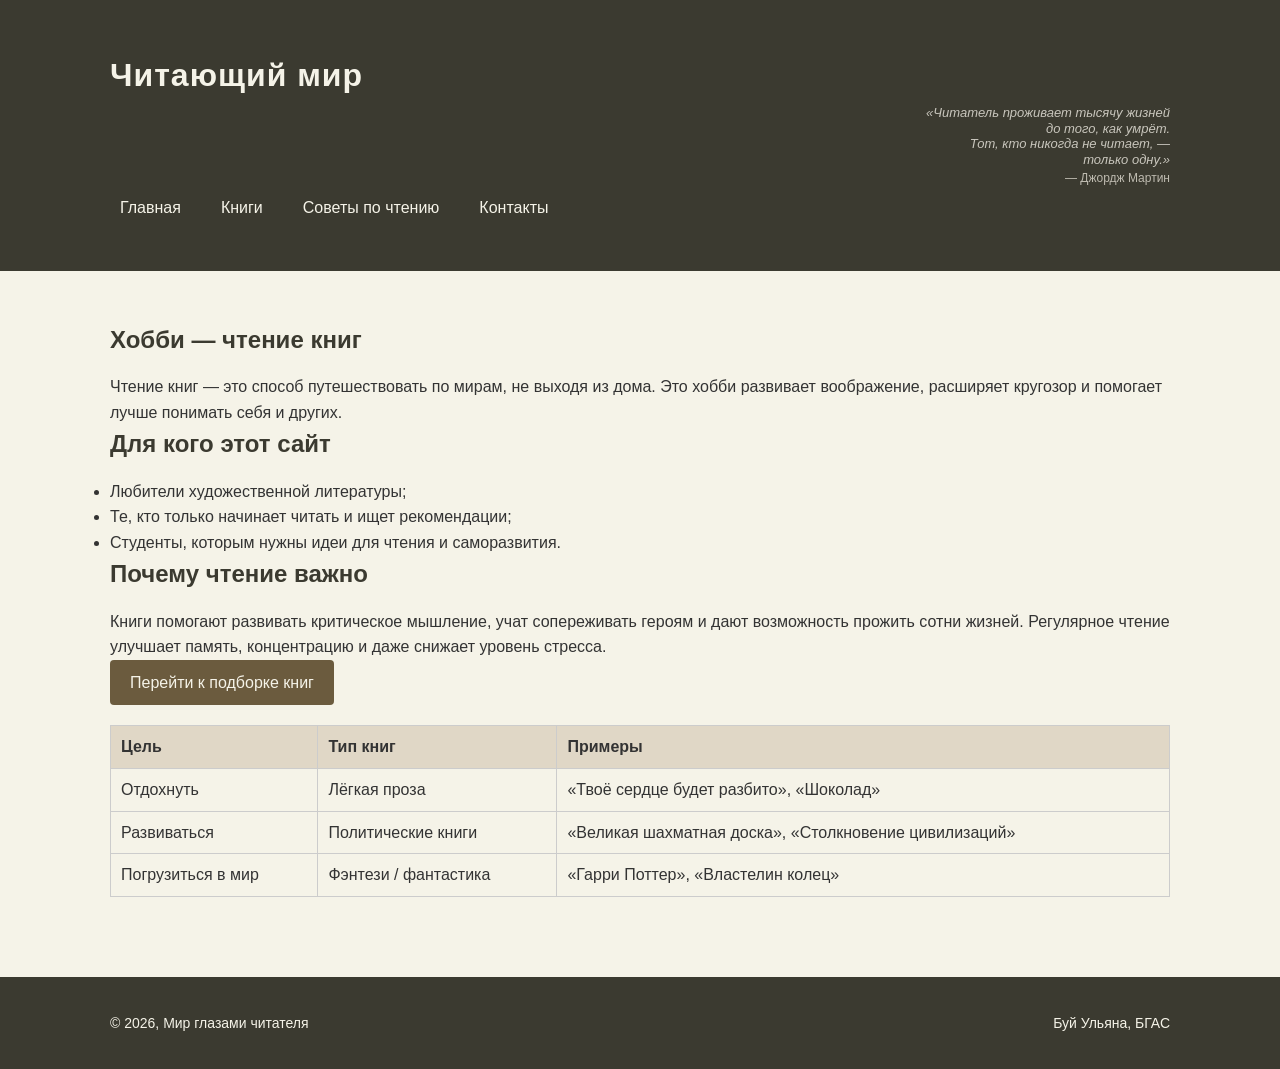
<file: index.html>
<!DOCTYPE html>
<html lang="ru">
<head>
    <meta charset="UTF-8">
    <title>Читающий мир — хобби чтения книг</title>
    <link rel="stylesheet" href="style.css">
</head>
<body>
<header>
    <div class="container">
        <div class="logo">Читающий мир</div>
<div class="header-quote">
    <span>«Читатель проживает тысячу жизней</span>
    <span>до того, как умрёт.</span>
    <span>Тот, кто никогда не читает, —</span>
    <span>только одну.»</span>
    <span class="quote-author">— Джордж Мартин</span>
</div>



        <nav>
            <ul>
                <li><a href="index.html">Главная</a></li>
                <li><a href="books.html">Книги</a></li>
                <li><a href="blog.html">Советы по чтению</a></li>
                <li><a href="contacts.html">Контакты</a></li>
            </ul>
        </nav>
    </div>
</header>

<main>
    <div class="container">
        <section>
            <h1>Хобби — чтение книг</h1>
            <p>Чтение книг — это способ путешествовать по мирам, не выходя из дома. 
               Это хобби развивает воображение, расширяет кругозор и помогает лучше понимать себя и других.</p>
        </section>

        <section>
            <h2>Для кого этот сайт</h2>
            <ul>
                <li>Любители художественной литературы;</li>
                <li>Те, кто только начинает читать и ищет рекомендации;</li>
                <li>Студенты, которым нужны идеи для чтения и саморазвития.</li>
            </ul>
        </section>

        <section>
            <h2>Почему чтение важно</h2>
            <p>Книги помогают развивать критическое мышление, учат сопереживать героям и 
               дают возможность прожить сотни жизней. Регулярное чтение улучшает память, 
               концентрацию и даже снижает уровень стресса.</p>

            <a href="books.html" class="btn">Перейти к подборке книг</a>

            <table class="reading-table">
    <thead>
        <tr>
            <th>Цель</th>
            <th>Тип книг</th>
            <th>Примеры</th>
        </tr>
    </thead>
    <tbody>
        <tr>
            <td>Отдохнуть</td>
            <td>Лёгкая проза</td>
            <td>«Твоё сердце будет разбито», «Шоколад»</td>
        </tr>
        <tr>
            <td>Развиваться</td>
            <td>Политические книги</td>
            <td>«Великая шахматная доска», «Столкновение цивилизаций»</td>
        </tr>
        <tr>
            <td>Погрузиться в мир</td>
            <td>Фэнтези / фантастика</td>
            <td>«Гарри Поттер», «Властелин колец»</td>
        </tr>
    </tbody>
</table>


        </section>
    </div>
</main>

<footer>
    <div class="container footer-inner">
        <div>© 2026, Мир глазами читателя</div>
        <div>Буй Ульяна, БГАС</div>
    </div>
</footer>

</body>
</html>
</file>
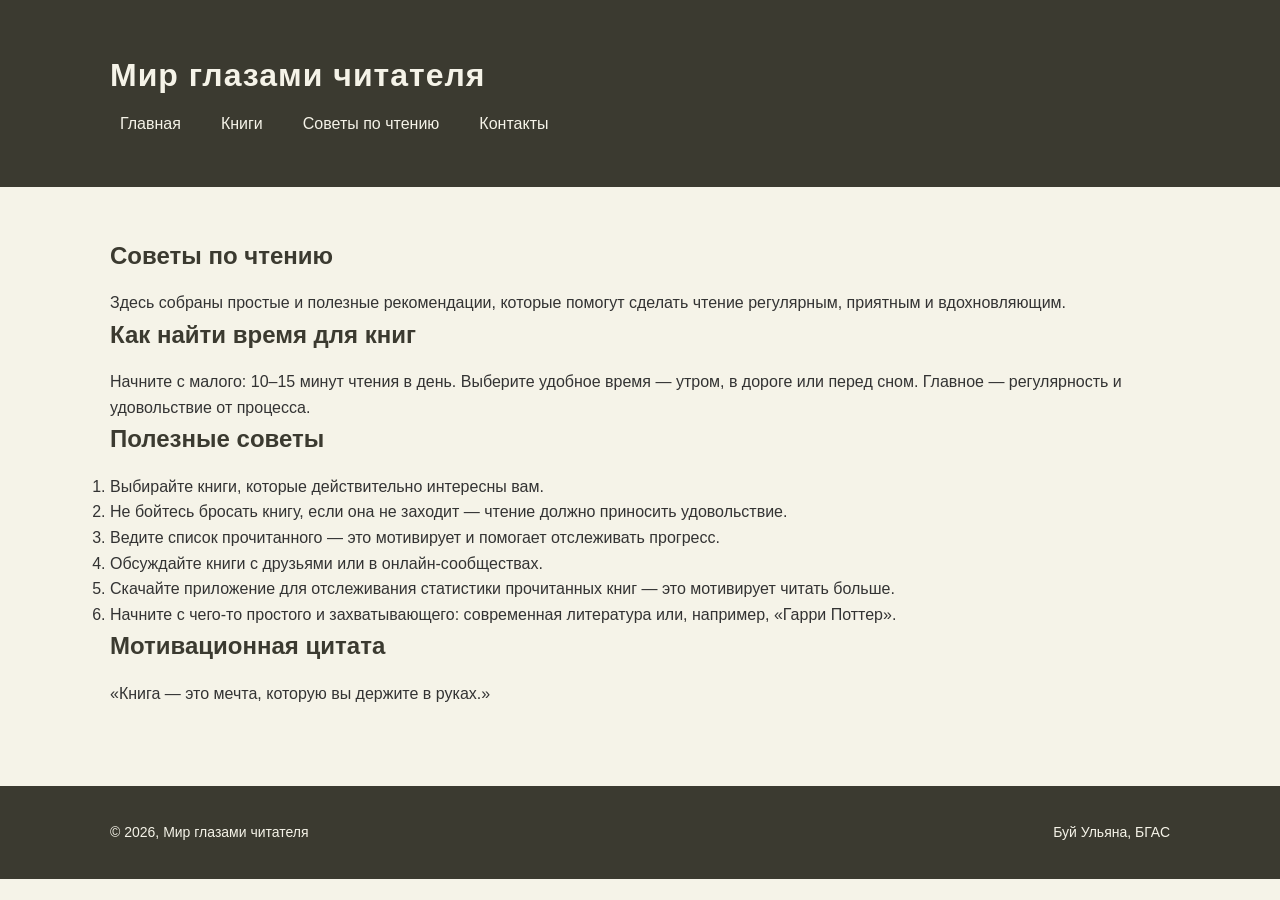
<file: blog.html>
<!DOCTYPE html>
<html lang="ru">
<head>
    <meta charset="UTF-8">
    <title>Советы по чтению — Мир глазами читателя</title>
    <link rel="stylesheet" href="style.css">
</head>
<body>

<header>
    <div class="container">
        <div class="logo">Мир глазами читателя</div>
        <nav>
            <ul>
                <li><a href="index.html">Главная</a></li>
                <li><a href="books.html">Книги</a></li>
                <li><a href="blog.html">Советы по чтению</a></li>
                <li><a href="contacts.html">Контакты</a></li>
            </ul>
        </nav>
    </div>
</header>

<main>
    <div class="container">

        <section>
            <h1>Советы по чтению</h1>
            <p>Здесь собраны простые и полезные рекомендации, которые помогут сделать чтение регулярным, приятным и вдохновляющим.</p>
        </section>

        <section>
            <h2>Как найти время для книг</h2>
            <p>Начните с малого: 10–15 минут чтения в день. Выберите удобное время — утром, 
               в дороге или перед сном. Главное — регулярность и удовольствие от процесса.</p>
        </section>

        <section>
            <h2>Полезные советы</h2>
            <ol>
                <li>Выбирайте книги, которые действительно интересны вам.</li>
                <li>Не бойтесь бросать книгу, если она не заходит — чтение должно приносить удовольствие.</li>
                <li>Ведите список прочитанного — это мотивирует и помогает отслеживать прогресс.</li>
                <li>Обсуждайте книги с друзьями или в онлайн‑сообществах.</li>
                <li>Скачайте приложение для отслеживания статистики прочитанных книг — это мотивирует читать больше.</li>
                <li>Начните с чего‑то простого и захватывающего: современная литература или, например, «Гарри Поттер».</li>
            </ol>
        </section>

        <section>
            <h2>Мотивационная цитата</h2>
            <blockquote>
                «Книга — это мечта, которую вы держите в руках.»
            </blockquote>
        </section>

    </div>
</main>

<footer>
    <div class="container footer-inner">
        <div>© 2026, Мир глазами читателя</div>
        <div>Буй Ульяна, БГАС</div>
    </div>
</footer>


</body>
</html>
</file>
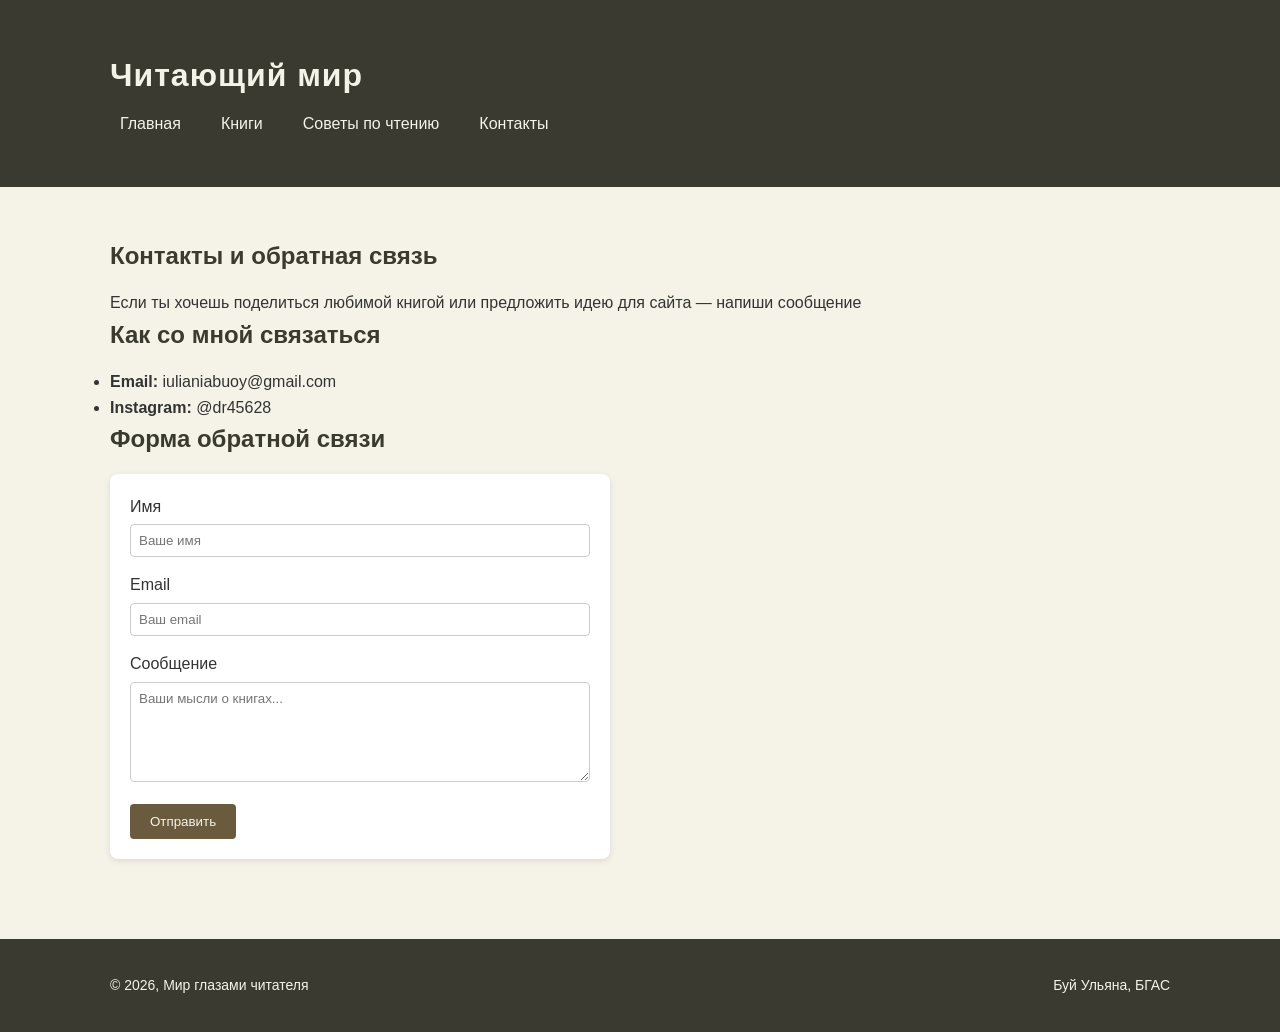
<file: contacts.html>
<!DOCTYPE html>
<html lang="ru">
<head>
    <meta charset="UTF-8">
    <title>Контакты — Читающий мир</title>
    <link rel="stylesheet" href="style.css">
</head>
<body>
<header>
    <div class="container">
        <div class="logo">Читающий мир</div>
        <nav>
            <ul>
                <li><a href="index.html">Главная</a></li>
                <li><a href="books.html">Книги</a></li>
                <li><a href="blog.html">Советы по чтению</a></li>
                <li><a href="contacts.html">Контакты</a></li>
            </ul>
        </nav>
    </div>
</header>

<main>
    <div class="container">
        <section>
            <h1>Контакты и обратная связь</h1>
            <p>Если ты хочешь поделиться любимой книгой или предложить идею для сайта — напиши сообщение</p>
        </section>

        <section>
            <h2>Как со мной связаться</h2>
            <ul>
                <li><strong>Email:</strong> iulianiabuoy@gmail.com</li>
                <li><strong>Instagram:</strong> @dr45628</li>
            </ul>
        </section>

        <section>
            <h2>Форма обратной связи</h2>
            <form action="#" method="post">
                <label for="name">Имя</label>
                <input type="text" id="name" name="name" placeholder="Ваше имя">

                <label for="email">Email</label>
                <input type="email" id="email" name="email" placeholder="Ваш email">

                <label for="message">Сообщение</label>
                <textarea id="message" name="message" placeholder="Ваши мысли о книгах..."></textarea>

                <button type="submit" class="btn">Отправить</button>
            </form>
        </section>
    </div>
</main>

<footer>
    <div class="container footer-inner">
        <div>© 2026, Мир глазами читателя</div>
        <div>Буй Ульяна, БГАС</div>
    </div>
</footer>

</body>
</html>
</file>
<file: style.css>
/* Общие настройки */
* {
    box-sizing: border-box;
    margin: 0;
    padding: 0;
}

body {
    font-family: "Segoe UI", Arial, sans-serif;
    background-color: #f5f3e8;
    color: #333;
    line-height: 1.6;
}

/* Контейнер */
.container {
    max-width: 1100px;
    margin: 0 auto;
    padding: 20px;
}

header .logo {
    font-size: 32px;      
    font-weight: 700;
    letter-spacing: 1px;
    margin-bottom: 4px;  
    color: #f5f3e8;      
}

/* Шапка */
header {
    background-color: #3b3a30;
    color: #f5f3e8;
    padding: 30px 0;
}
.header-quote {
    font-size: 13px;          /* мельче */
    font-style: italic;
    color: #e2dfd6;           /* мягкий светлый оттенок */
    text-align: right;        /* выравнивание по правому краю */
    line-height: 1.2;         /* строки ближе друг к другу */
    margin-top: 2px;          /* минимальный отступ */
    opacity: 0.85;            /* лёгкая прозрачность */
}

.header-quote span {
    display: block;          
}

.header-quote .quote-author {
    margin-top: 3px;
    font-size: 12px;
    font-style: normal;
    color: #d6d2c7;
}

nav {
    margin-top: 10px;
}

nav ul {
    list-style: none;
    display: flex;
    gap: 20px;
}

nav a {
    color: #f5f3e8;
    text-decoration: none;
    font-weight: 500;
    padding: 5px 10px;
    border-radius: 4px;
    transition: background-color 0.3s;
}

nav a:hover {
    background-color: #6b5b3e;
}

/* Основной контент */
main {
    padding: 30px 0;
}

/* Заголовки */
h1, h2, h3 {
    margin-bottom: 15px;
    color: #3b3a30;
}

/* Кнопки */
.btn {
    display: inline-block;
    padding: 10px 20px;
    background-color: #6b5b3e;
    color: #f5f3e8;
    text-decoration: none;
    border-radius: 4px;
    transition: background-color 0.3s;
}

.btn:hover {
    background-color: #8c7a55;
}

/* Карточки книг */
.cards {
    display: flex;
    flex-wrap: wrap;
    gap: 20px;
}

.card {
    background-color: #fff;
    border-radius: 8px;
    box-shadow: 0 2px 6px rgba(0,0,0,0.1);
    width: calc(33.333% - 20px);
    padding: 15px;
    display: flex;
    flex-direction: column;
}

.card img {
    width: 100%;
    border-radius: 6px;
    margin-bottom: 10px;
}

.card h3 {
    margin-bottom: 8px;
}

.card p {
    font-size: 14px;
    margin-bottom: 10px;
}

/* Таблица чтения */
.reading-table {
    width: 100%;
    border-collapse: collapse;
    margin-top: 20px;
}

.reading-table th,
.reading-table td {
    border: 1px solid #ccc;
    padding: 8px 10px;
    text-align: left;
}

.reading-table th {
    background-color: #e0d7c6;
}

/* Форма */
form {
    max-width: 500px;
    background-color: #fff;
    padding: 20px;
    border-radius: 8px;
    box-shadow: 0 2px 6px rgba(0,0,0,0.1);
}

form label {
    display: block;
    margin-bottom: 5px;
    font-weight: 500;
}

form input,
form textarea {
    width: 100%;
    padding: 8px;
    margin-bottom: 15px;
    border-radius: 4px;
    border: 1px solid #ccc;
    font-family: inherit;
}

form textarea {
    min-height: 100px;
}

form button {
    border: none;
    cursor: pointer;
}

/* Галерея */
.gallery {
    display: flex;
    flex-wrap: wrap;
    gap: 15px;
    margin-top: 20px;
}

.gallery img {
    width: calc(25% - 15px);
    border-radius: 6px;
    transition: transform 0.3s;
}

.gallery img:hover {
    transform: scale(1.05);
}

/* Подвал */
footer {
    background-color: #3b3a30;
    color: #f5f3e8;
    padding: 15px 0;
    margin-top: 30px;
    font-size: 14px;
}

footer .footer-inner {
    display: flex;
    justify-content: space-between;
    align-items: center;
}

/* Адаптивность */
@media (max-width: 768px) {
    nav ul {
        flex-direction: column;
        gap: 10px;
    }

    .cards {
        flex-direction: column;
    }

    .card {
        width: 100%;
    }

    .gallery img {
        width: calc(50% - 15px);
    }
}
</file>
